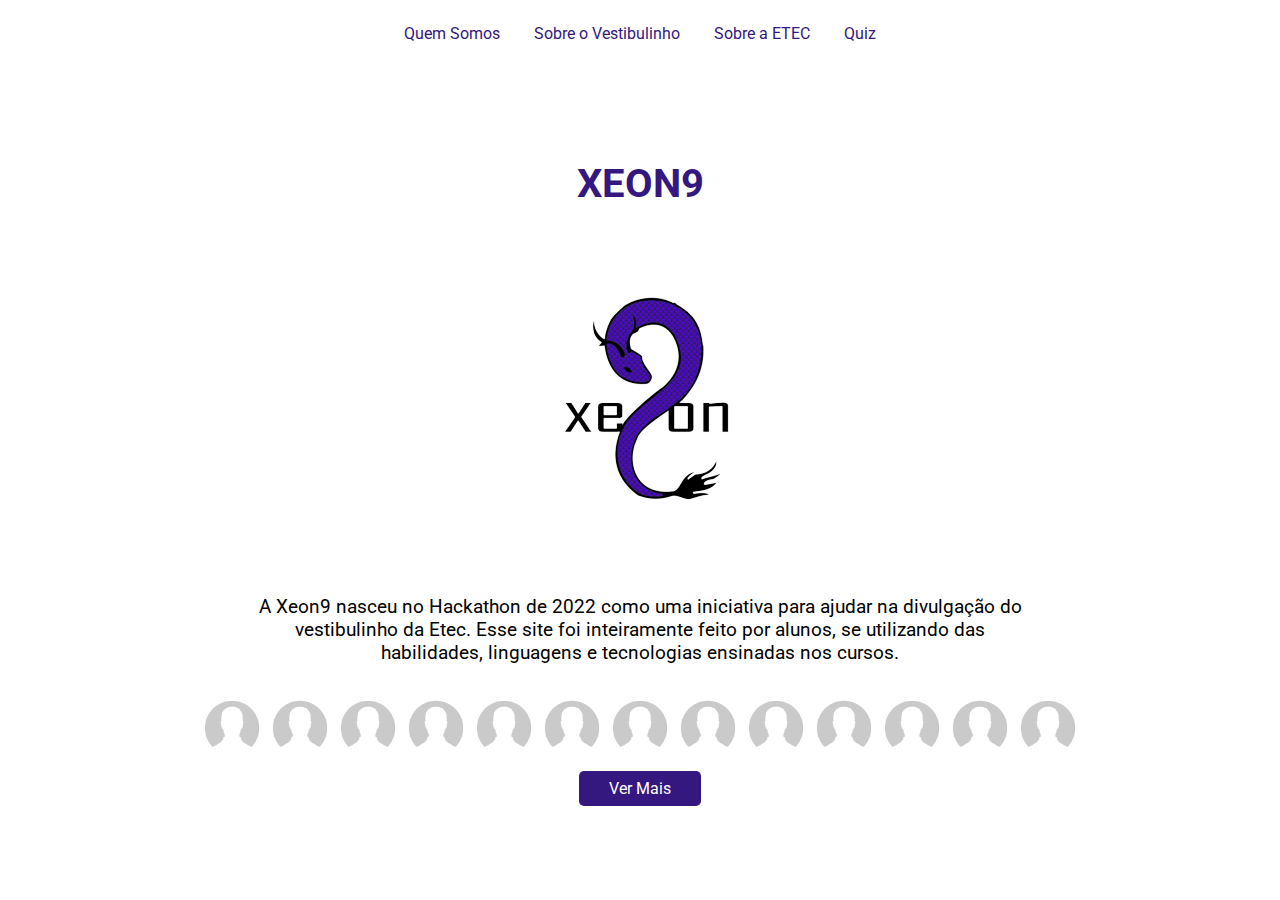
<file: socaFofo/me.html>
<!DOCTYPE html>
<html lang="en">
<head>
    <meta charset="UTF-8">
    <meta http-equiv="X-UA-Compatible" content="IE=edge">
    <meta name="viewport" content="width=device-width, initial-scale=1.0">
    <title>XEON9</title>
    <link rel="stylesheet" href="style.css">
    <link rel="shortcut icon" href="src/img/icon.png" type="image/x-icon">
</head>
<body>
    <header class="header">
        <nav class="navbar">
            <a href="me.html">Quem Somos</a>
            <a href="vestibullyng.html">Sobre o Vestibulinho</a>
            <a href="http://etecperuibe.com.br/">Sobre a ETEC</a>
            <a href="quiz.html">Quiz</a>
        </nav>
    </header>

    <main>
        <section class="first_section">
            <div class="first_div">
                <h1 id="title_one">XEON9</h1>
                <img src="src/img/logoteam.png" alt="logoteam">
                <p class="first_text">A Xeon9 nasceu no Hackathon de 2022 como uma iniciativa para ajudar na divulgação do vestibulinho da Etec. Esse site foi inteiramente feito por alunos, se utilizando das habilidades, linguagens e tecnologias ensinadas nos cursos.</p>
                <div class="colab">
                    <img class="ft" src="src/img/ftperfil.jpg">
                    <img class="ft" src="src/img/ftperfil.jpg">
                    <img class="ft" src="src/img/ftperfil.jpg">
                    <img class="ft" src="src/img/ftperfil.jpg">
                    <img class="ft" src="src/img/ftperfil.jpg">
                    <img class="ft" src="src/img/ftperfil.jpg">
                    <img class="ft" src="src/img/ftperfil.jpg">
                    <img class="ft" src="src/img/ftperfil.jpg">
                    <img class="ft" src="src/img/ftperfil.jpg">
                    <img class="ft" src="src/img/ftperfil.jpg">
                    <img class="ft" src="src/img/ftperfil.jpg">
                    <img class="ft" src="src/img/ftperfil.jpg">
                    <img class="ft" src="src/img/ftperfil.jpg">
                </div><br>
                <a href="vestibullyng.html" class="button">Ver Mais</a>
            </div>
        </section>
    </main>
    
</body>
</html>
</file>
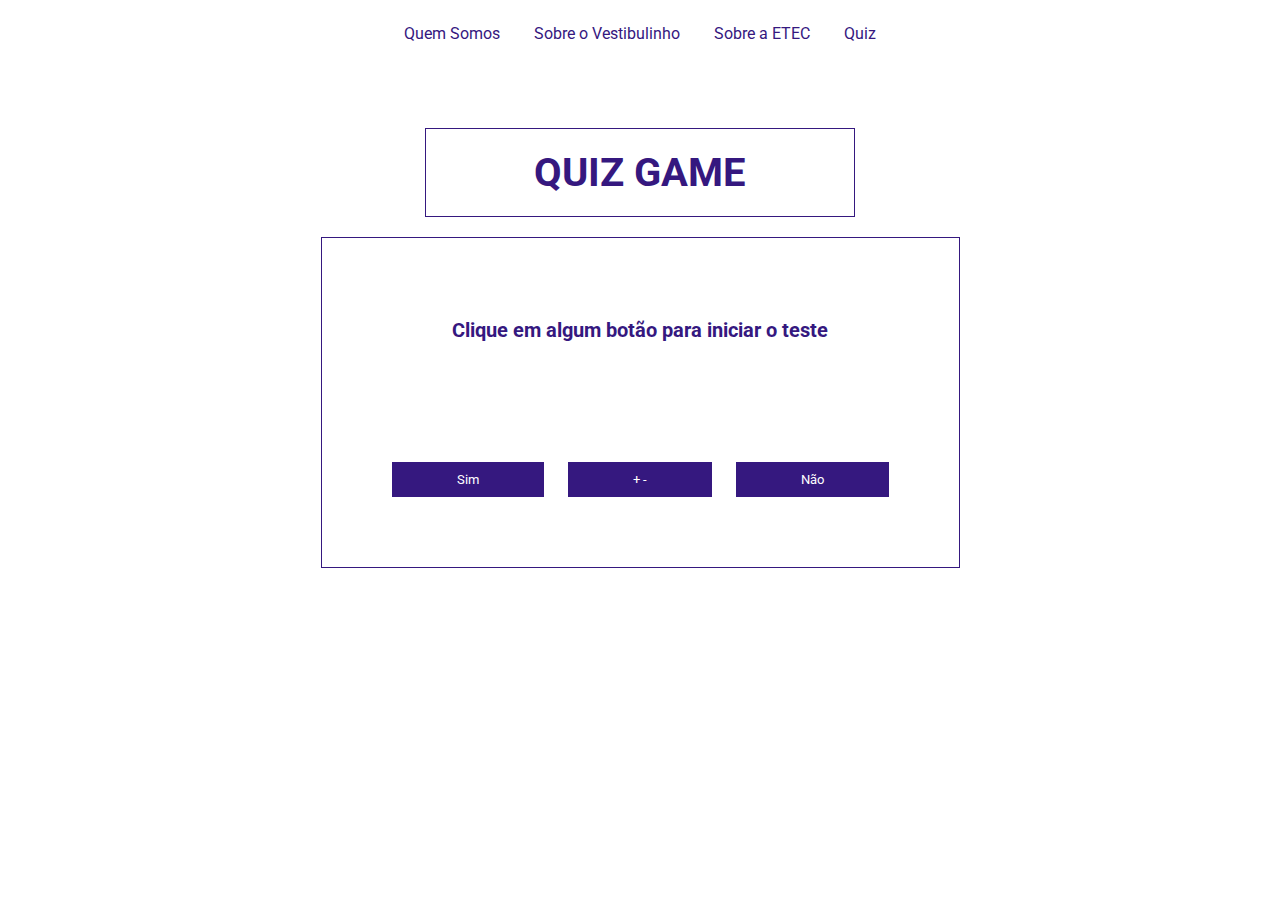
<file: socaFofo/quiz.html>
<!DOCTYPE html>
<html lang="en">
<head>
	<meta charset="UTF-8">
	<meta http-equiv="X-UA-Compatible" content="IE=edge">
	<meta name="viewport" content="width=device-width, initial-scale=1.0">
	<title>XEON9</title>
	<link rel="stylesheet" href="quiz.css"> <!-- import css -->
    <link rel="shortcut icon" href="src/img/icon.png" type="image/x-icon"> <!-- iconpage -->
</head>
<body>
	<header class="header"> <!-- começo menu -->
        <nav class="navbar">
            <a href="me.html">Quem Somos</a>
            <a href="vestibullyng.html">Sobre o Vestibulinho</a>
            <a href="http://etecperuibe.com.br/">Sobre a ETEC</a>
            <a href="quiz.html">Quiz</a>
        </nav>
    </header>

	<main>
		<section class="main_section">
			<div class="box">
				<h1 id="title_one">QUIZ GAME</h1>
				<div class="main-grid">
					<h3 class="main-grid-question">Clique em algum botão para iniciar o teste</h3>
					<div class="btn">
						<button class="main-grid-answer" id="b1">Sim</button>
						<button class="main-grid-answer" id="b2">+ -</button>
						<button class="main-grid-answer" id="b3">Não</button>
					</div>
				</div>
			</div>
		</section>
	</main>
	
	<script>
		
	let question = document.querySelector('.main-grid-question');
	let answer = document.querySelectorAll('.main-grid-answer');
	let perguntas = ["Tenho mais afinidade com lógica do que com artes.","Tenho perfil de líder/empreendedor.","Sou uma pessoa imaginativa.","Gosto de lidar com pessoas.","Mantenho constante aprendizado em minhas atividades."];

	let des = 0; let jodi = 0; let mad = 0; let q = 0;
	let verificar = (()=>{
		if(q==5){
			if(des>jodi && des>mad){
				question.innerHTML = "Desenvolvimento de Sistemas";
			}else if(jodi>des && jodi>mad){
				question.innerHTML = "Desenvolvimento de Jogos Digitais";
			}else{
				question.innerHTML = "Administração";
			}
			q = 0;
			jodi = 0;
			mad = 0;
			des = 0;
		}
	});

answer[0].addEventListener('click', ()=>{
	question.innerHTML = perguntas[q];
	switch(q){
		case 1:
			des+= 2;
			mad+= 1;
		break;

		case 2:
			mad+= 2;
		break;

		case 3:
			jodi+=2;
			des+=1;
		break;

		case 4:
			mad+=2;
			des-=2;
			jodi-=1;
		break;

		case 5:
			des++;
			jodi++;
			mad++;
		break;
	}
	verificar();
	q++;
});

answer[1].addEventListener('click', ()=>{
	question.innerHTML = perguntas[q];
	switch(q){
		case 1:
			jodi+=1;
		break;

		case 2:
		break;

		case 3:
		break;

		case 4:
		break;

		case 5:
		break;
	}	
	verificar();
	q++;
});

answer[2].addEventListener('click', ()=>{
	question.innerHTML = perguntas[q];
	switch(q){
		case 1:
			jodi+=2;
		break;

		case 2:
			jodi++;
			mad--;
		break;

		case 3:
			mad--;
		break;

		case 4:
			jodi+=2;
			des+=2;
			mad--;
		break;

		case 5:
			des--;
			jodi--;
			mad--;
		break;
	}
	verificar();
	q++;
});

	</script>
</body>
</html>
</file>
<file: socaFofo/style.css>
@import url('https://fonts.googleapis.com/css2?family=Roboto:wght@100;300;400;500;700&display=swap');

*{
    font-family: 'Roboto', sans-serif;
    margin:0; padding:0;
    box-sizing: border-box;
    outline: none; border:none;
    text-decoration: none;
    transition: .2s linear;
}

.header{
    display: flex;
    align-items: center;
    justify-content: center;
    padding: 1.5rem 7%;
    position: fixed;
    top:0; 
    left: 0; 
    right: 0;
    background: #fff;
    z-index: 1000;
}

.header .navbar a{
    font-size: 1rem;
    color: #35187f;
    padding: 6px 15px;
}

.header .navbar a:hover{
    color: purple;
    padding-bottom: .5rem;
}

.first_section{
    background-color: #ffffff;
    display: flex;
    width: 100%;
    min-height: 500px;
}

.first_div{
    width: 100%;
    margin: 70px 0;
    text-align: center;
}

#title_one{
    color: #35187f;
    font-size: 40px;
    margin-top: 90px;
}

.first_text{
    color: #000;
    font-size: 19px;
    margin: 10px 250px;
}

.button{
    background-color: #35187f;
    border-radius: 5px;
    padding: 8px 30px;
    margin-top: 15px;
    color: #ffffff;
    border: none;
    cursor: pointer;
}

.button:hover{
    background-color: #271063;
    transition: 0.3s;
    color: #fff;   
}

.colab{
    margin-top: 2rem;
    display: flex;
    align-items: center;
    justify-content: center;
}

.ft{
    height: 4rem;
    margin: 0 2px;
}
</file>
<file: socaFofo/quiz.css>
@import url('https://fonts.googleapis.com/css2?family=Roboto:wght@100;300;400;500;700&display=swap');

*{
    font-family: 'Roboto', sans-serif;
    margin:0; padding:0;
    box-sizing: border-box;
    outline: none; border:none;
    text-decoration: none;
    transition: .2s linear;
}

body{
    background: #fff;
}

.header{
    display: flex;
    align-items: center;
    justify-content: center;
    padding: 1.5rem 7%;
    position: fixed;
    top:0; 
    left: 0; 
    right: 0;
    background: #fff;
    z-index: 1000;
}

.header .navbar a{
    font-size: 1rem;
    color: #35187f;
    padding: 6px 15px;
}

.header .navbar a:hover{
    color: purple;
    padding-bottom: .5rem;
}

.first_section{
    background-color: #35187f;
    display: flex;
    align-items: center;
    justify-content: center;
    width: 100%;
    min-height: 100vh;
}

#title_one{
    color: #35187f;
    font-size: 40px;
    margin-bottom: 20px;
    border: 1px solid #35187f;
    padding: 20px;
    width: 42%;
    text-align: center;
}

.box{
    display: flex;
    align-items: center;
    justify-content: center;
    flex-direction: column;
    margin: 10%;
}

.main-grid-question{
    background-color: #fff;
    padding: 20px;
    color: #35187f;
    font-size: 20px;
    margin-bottom: 90px;
}

.main-grid{
    background: #fff;
    padding: 60px;
    display: flex;
    align-items: center;
    justify-content: center;
    flex-direction: column; 
    border: 1px solid #35187f;
}

button{
    padding: 10px 65px;
    margin: 10px;
    cursor: pointer;
    background: #35187f;
    color: #fff;
}

button:hover{
    background-color: #271063;
    color: #fff;  
}
</file>
